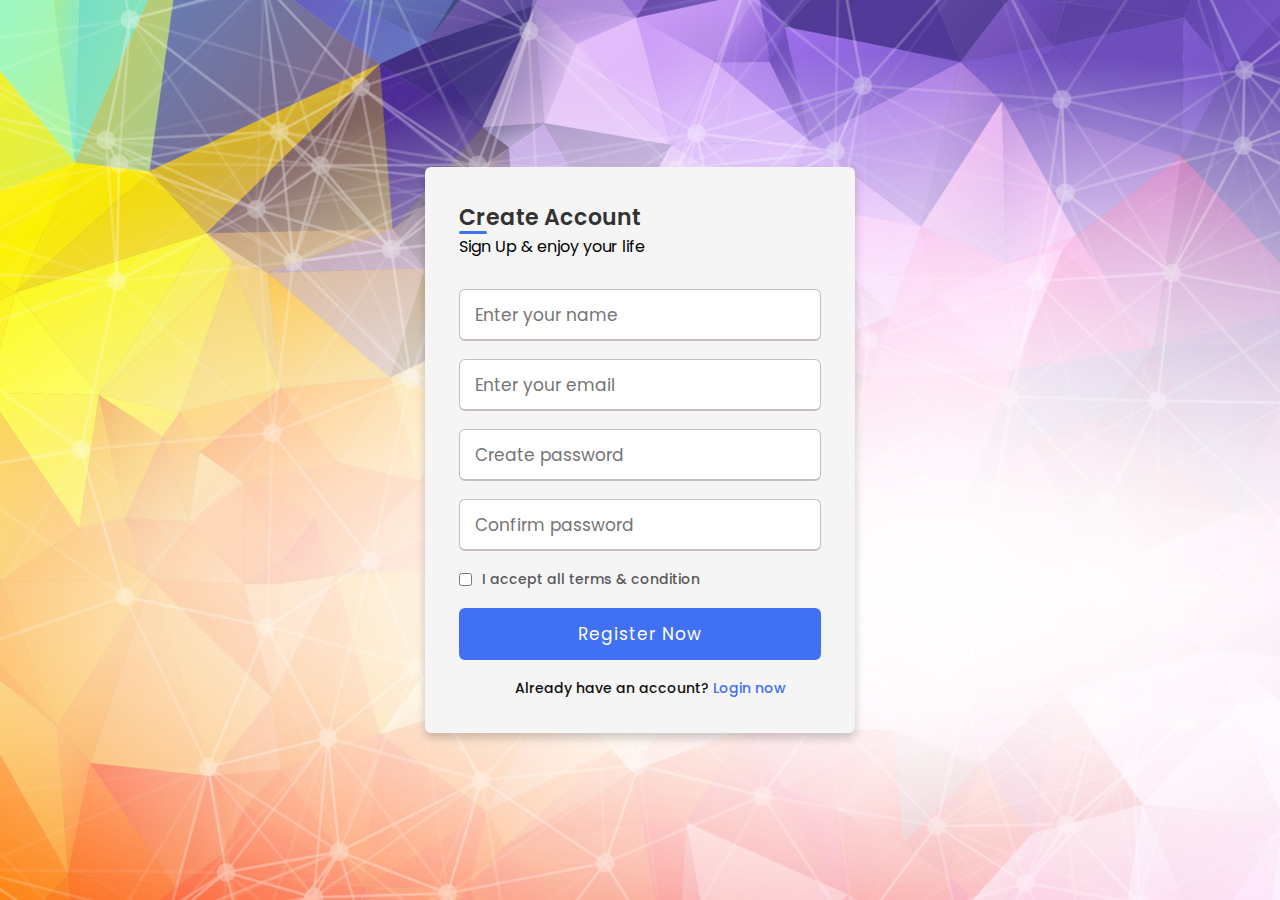
<file: log.html>
<!DOCTYPE html>
<!-- Coding By CodingNepal - codingnepalweb.com -->
<html lang="en" dir="ltr">
  <head>
    <meta charset="UTF-8">
    <meta name="viewport" content="width=device-width, initial-scale=1.0">
    <title> Sign Up form in HTML CSS | CodingLab </title> 
    <link rel="stylesheet" href="log.css">
   </head>
<body>
  <div class="wrapper">
    <h2>Create Account</h2>
    <p>Sign Up & enjoy your life</p>
    <form action="#">
      <div class="input-box">
        <input type="text" placeholder="Enter your name" required>
      </div>
      <div class="input-box">
        <input type="text" placeholder="Enter your email" required>
      </div>
      <div class="input-box">
        <input type="password" placeholder="Create password" required>
      </div>
      <div class="input-box">
        <input type="password" placeholder="Confirm password" required>
      </div>
      <div class="policy">
        <input type="checkbox">
        <h3>I accept all terms & condition</h3>
      </div>
      <div class="input-box button">
        <input type="Submit" value="Register Now">
      </div>
      <div class="text">
        <h3>Already have an account? <a href="#">Login now</a></h3>
      </div>
    </form>
  </div>
</body>
</html>
</file>
<file: log.css>
@import url('https://fonts.googleapis.com/css?family=Poppins:400,500,600,700&display=swap');
*{
  margin: 0;
  padding: 0;
  box-sizing: border-box;
  font-family: 'Poppins', sans-serif;
}
body{
  min-height: 100vh;
  display: flex;
  align-items: center;
  justify-content: center;
  background-image:url(back.jpg);
}
.wrapper{
  position: relative;
  max-width: 430px;
  width: 100%;
  background: #f5f5f5;
  padding: 34px;
  border-radius: 6px;
  box-shadow: 0 5px 10px rgba(0,0,0,0.2);
}
.wrapper h2{
  position: relative;
  font-size: 22px;
  font-weight: 600;
  color: #333;
}
.wrapper h2::before{
  content: '';
  position: absolute;
  left: 0;
  bottom: 0;
  height: 3px;
  width: 28px;
  border-radius: 12px;
  background: #4070f4;
}
.wrapper form{
  margin-top: 30px;
}
.wrapper form .input-box{
  height: 52px;
  margin: 18px 0;
}
form .input-box input{
  height: 100%;
  width: 100%;
  outline: none;
  padding: 0 15px;
  font-size: 17px;
  font-weight: 400;
  color: #333;
  border: 1.5px solid #C7BEBE;
  border-bottom-width: 2.5px;
  border-radius: 6px;
  transition: all 0.3s ease;
}
.input-box input:focus,
.input-box input:valid{
  border-color: #4070f4;
}
form .policy{
  display: flex;
  align-items: center;
}
form h3{
  color: #595858;
  font-size: 14px;
  font-weight: 500;
  margin-left: 10px;
}
.input-box.button input{
  color: #fff;
  letter-spacing: 1px;
  border: none;
  background: #4070f4;
  cursor: pointer;
}
.input-box.button input:hover{
  background: #0936c9;
}
form .text h3{
 color: #0f0f0f;
 width: 100%;
 text-align: center;
}
form .text h3 a{
  color: #4070f4;
  text-decoration: none;
}
form .text h3 a:hover{
  text-decoration: underline;
}
</file>
